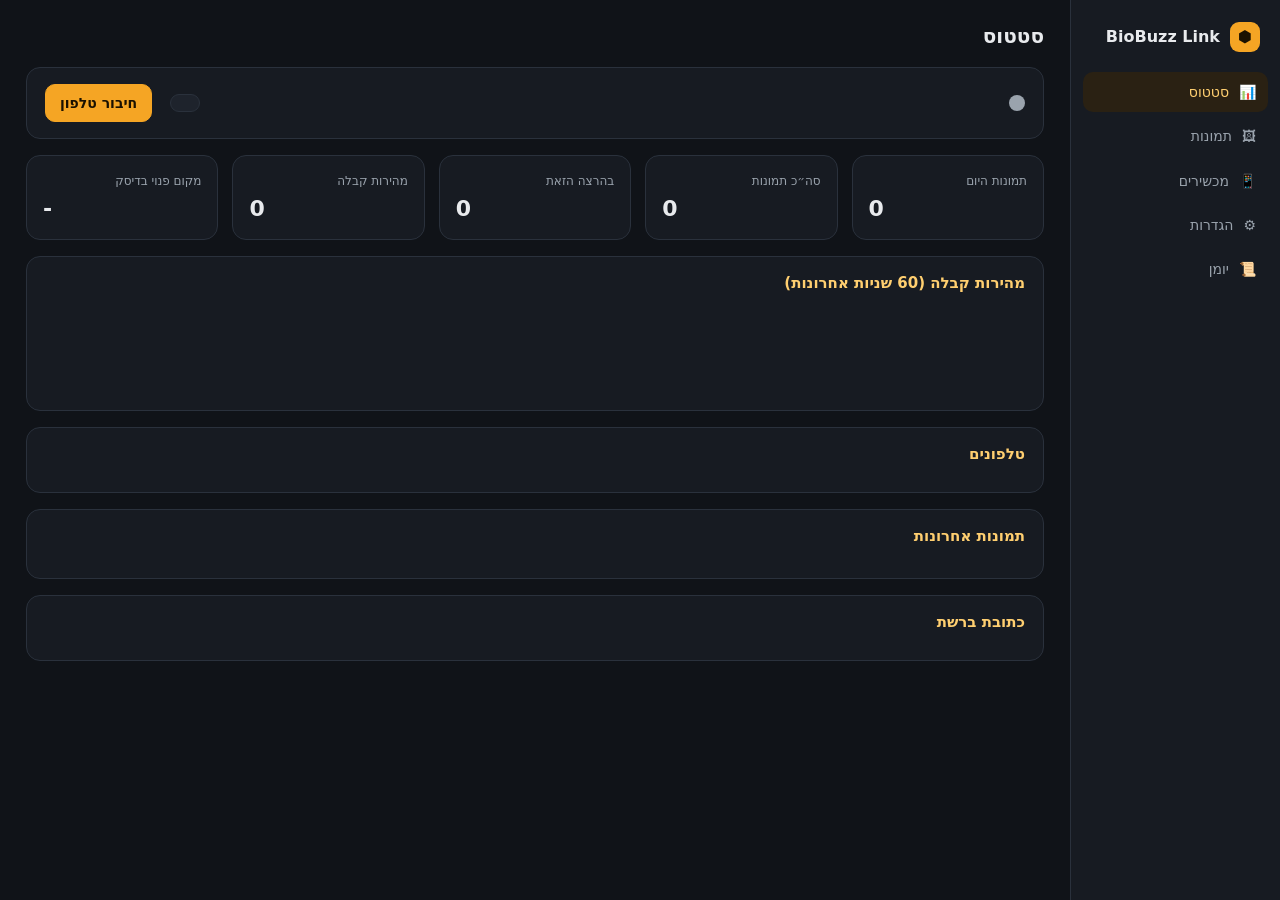
<file: photo_link/pc/ui/index.html>
<!doctype html>
<html lang="he" dir="rtl">
<head>
<meta charset="utf-8">
<meta name="viewport" content="width=device-width, initial-scale=1">
<title>BioBuzz Photo Link</title>
<style>
:root{--bg:#101318;--panel:#171b22;--panel2:#1e232c;--line:#2a313c;--text:#e8eaed;--dim:#9aa3ad;--acc:#f5a524;--acc2:#ffcf70;--ok:#4cc38a;--warn:#ff7a59;--bad:#ef5350;--r:14px}
*{box-sizing:border-box}html,body{height:100%}
body{margin:0;background:var(--bg);color:var(--text);font:14px/1.45 "Segoe UI",system-ui,sans-serif}
button,input,select{font:inherit;color:inherit}
button{background:var(--panel2);border:1px solid var(--line);border-radius:10px;padding:8px 14px;cursor:pointer}
button:hover{border-color:#47515f}button.primary{background:var(--acc);border-color:var(--acc);color:#1a1100;font-weight:600}
button.danger{border-color:#6b2f2f;color:#ff9c96}button:disabled{opacity:.4;cursor:default}
input[type=text],input[type=number],select{background:var(--panel2);border:1px solid var(--line);border-radius:10px;padding:8px 10px;min-width:0}
.app{display:flex;height:100%}
nav{width:210px;background:var(--panel);border-inline-end:1px solid var(--line);padding:18px 12px;display:flex;flex-direction:column;gap:4px;flex:none}
.logo{display:flex;align-items:center;gap:10px;font-weight:700;font-size:16px;padding:4px 8px 16px}
.logo i{width:30px;height:30px;border-radius:9px;background:var(--acc);display:grid;place-items:center;color:#1a1100;font-style:normal}
nav a{display:flex;align-items:center;gap:10px;padding:10px 12px;border-radius:10px;color:var(--dim);cursor:pointer;text-decoration:none;user-select:none}
nav a:hover{background:var(--panel2);color:var(--text)}nav a.on{background:#2a2113;color:var(--acc2)}
nav .sp{flex:1}nav small{color:var(--dim);padding:0 12px}
main{flex:1;overflow:auto;padding:22px 26px 40px;min-width:0}
h1{font-size:20px;margin:0 0 16px;display:flex;align-items:center;gap:12px}h2{font-size:15px;margin:0 0 10px;color:var(--acc2)}
.card{background:var(--panel);border:1px solid var(--line);border-radius:var(--r);padding:16px 18px;margin-bottom:16px}
.grid{display:grid;gap:14px}.kpis{grid-template-columns:repeat(auto-fit,minmax(150px,1fr))}
.kpi{background:var(--panel);border:1px solid var(--line);border-radius:var(--r);padding:14px 16px}
.kpi b{display:block;font-size:22px;margin-top:2px;direction:ltr;text-align:start;unicode-bidi:plaintext}.kpi b small{display:block;font-size:12px;font-weight:400;color:var(--dim)}.kpi span{color:var(--dim);font-size:12px}
.hero{display:flex;align-items:center;gap:18px;flex-wrap:wrap}
.dot{width:16px;height:16px;border-radius:50%;background:var(--dim);flex:none}.dot.on{background:var(--ok);box-shadow:0 0 0 6px #4cc38a26}.dot.wait{background:var(--acc);box-shadow:0 0 0 6px #f5a52426}
.hero h3{margin:0;font-size:20px}.hero p{margin:2px 0 0;color:var(--dim)}.hero .sp{flex:1}
.pill{display:inline-flex;align-items:center;gap:6px;border:1px solid var(--line);border-radius:99px;padding:2px 10px;font-size:12px;color:var(--dim)}
.pill.ok{color:var(--ok);border-color:#2c5b46}.pill.warn{color:var(--warn);border-color:#6b3a2c}
canvas{width:100%;height:90px;display:block}
.dev{display:flex;gap:14px;align-items:center;flex-wrap:wrap;padding:12px 0;border-top:1px solid var(--line)}.dev:first-child{border-top:0}
.dev .n{font-weight:600;font-size:15px}.dev .m{color:var(--dim);font-size:12px}.dev .sp{flex:1;min-width:120px}
.tools{display:flex;gap:8px;flex-wrap:wrap;align-items:center;margin-bottom:14px}.tools .sp{flex:1}
.photos{display:grid;grid-template-columns:repeat(auto-fill,minmax(150px,1fr));gap:10px}
.ph{position:relative;aspect-ratio:4/3;border-radius:10px;overflow:hidden;background:var(--panel2);cursor:pointer;border:2px solid transparent}
.ph img{width:100%;height:100%;object-fit:cover;display:block}.ph.sel{border-color:var(--acc)}
.ph .tag{direction:ltr;position:absolute;inset-inline-start:6px;bottom:6px;background:#000a;border-radius:6px;padding:1px 6px;font-size:11px}
.ph .chk{position:absolute;inset-inline-end:6px;top:6px;width:22px;height:22px;border-radius:50%;background:#000a;display:none;place-items:center}
.sel-mode .ph .chk{display:grid}.ph.sel .chk{background:var(--acc);color:#1a1100}
.strip{display:flex;gap:8px;overflow:auto;padding-bottom:4px}.strip .ph{width:120px;flex:none}
#lb{position:fixed;inset:0;background:#000d;display:none;z-index:20;flex-direction:column}
#lb.on{display:flex}#lb .top{display:flex;gap:10px;align-items:center;padding:12px 16px;color:var(--dim)}#lb .top .sp{flex:1}
#lb .imgbox{flex:1;display:grid;place-items:center;min-height:0;position:relative}#lb img{max-width:96%;max-height:100%;object-fit:contain}
#lb .arr{position:absolute;top:50%;transform:translateY(-50%);font-size:30px;background:#0008;border:0;border-radius:50%;width:48px;height:48px}
#lb .l{inset-inline-start:14px}#lb .r{inset-inline-end:14px}
.setrow{display:flex;gap:12px;align-items:center;flex-wrap:wrap;padding:12px 0;border-top:1px solid var(--line)}.setrow:first-of-type{border-top:0}
.setrow label{width:220px;flex:none}.setrow label small{display:block;color:var(--dim)}.setrow .grow{flex:1;min-width:220px;display:flex;gap:8px}.setrow .grow input{flex:1}
.sw{position:relative;width:46px;height:26px;background:var(--line);border-radius:99px;cursor:pointer;flex:none;transition:.15s}
.sw::after{content:"";position:absolute;top:3px;inset-inline-start:3px;width:20px;height:20px;border-radius:50%;background:#fff;transition:.15s}
.sw.on{background:var(--acc)}.sw.on::after{inset-inline-start:23px}
.pair{display:flex;gap:24px;flex-wrap:wrap;align-items:center}.pair img{width:220px;height:220px;border-radius:12px;background:#fff;padding:6px}
.code{font:700 26px/1.2 Consolas,monospace;letter-spacing:3px;color:var(--acc2);direction:ltr;display:inline-block}
ol{margin:8px 0;padding-inline-start:20px;color:var(--dim)}ol li{margin:4px 0}
#logbox{font:12px/1.5 Consolas,monospace;background:#0b0e12;border:1px solid var(--line);border-radius:12px;padding:12px;height:calc(100vh - 190px);overflow:auto;direction:ltr;text-align:left;white-space:pre-wrap}
#logbox .warn{color:var(--warn)}#logbox .t{color:var(--dim)}
#toast{position:fixed;bottom:22px;inset-inline-start:50%;transform:translateX(-50%);background:#2a2113;border:1px solid var(--acc);color:var(--acc2);padding:10px 18px;border-radius:12px;display:none;z-index:30}
.empty{color:var(--dim);padding:30px;text-align:center}.hide{display:none!important}
@media(max-width:720px){nav{width:64px}nav a span,nav small,.logo b{display:none}.setrow label{width:100%}}
</style>
</head>
<body>
<div class="app">
  <nav>
    <div class="logo"><i>⬢</i><b>BioBuzz Link</b></div>
    <a data-p="status" class="on">📊 <span data-i="nav_status"></span></a>
    <a data-p="photos">🖼 <span data-i="nav_photos"></span></a>
    <a data-p="devices">📱 <span data-i="nav_devices"></span></a>
    <a data-p="settings">⚙ <span data-i="nav_settings"></span></a>
    <a data-p="log">📜 <span data-i="nav_log"></span></a>
    <div class="sp"></div><small id="ver"></small>
  </nav>
  <main>
    <!-- STATUS -->
    <section id="p-status">
      <h1><span data-i="nav_status"></span><span id="pausedPill" class="pill warn hide" data-i="paused"></span></h1>
      <div class="card hero">
        <div class="dot" id="heroDot"></div>
        <div><h3 id="heroTitle"></h3><p id="heroSub"></p></div>
        <div class="sp"></div>
        <button id="pauseBtn"></button>
        <button class="primary" id="addPhoneBtn" data-i="add_phone"></button>
      </div>
      <div class="grid kpis" style="margin-bottom:16px">
        <div class="kpi"><span data-i="k_today"></span><b id="kToday">0</b></div>
        <div class="kpi"><span data-i="k_total"></span><b id="kTotal">0</b></div>
        <div class="kpi"><span data-i="k_session"></span><b id="kSession">0</b></div>
        <div class="kpi"><span data-i="k_speed"></span><b id="kSpeed">0</b></div>
        <div class="kpi"><span data-i="k_disk"></span><b id="kDisk">-</b></div>
      </div>
      <div class="card"><h2 data-i="speed_title"></h2><canvas id="chart" width="900" height="90"></canvas></div>
      <div class="card"><h2 data-i="connected_phones"></h2><div id="statusDevs"></div></div>
      <div class="card"><h2 data-i="recent"></h2><div id="recent" class="strip"></div></div>
      <div class="card"><h2 data-i="net_title"></h2><div id="netInfo" style="color:var(--dim)"></div></div>
    </section>

    <!-- PHOTOS -->
    <section id="p-photos" class="hide">
      <h1><span data-i="nav_photos"></span><span class="pill" id="phCount"></span></h1>
      <div class="tools">
        <button id="selToggle" data-i="select"></button>
        <button id="selAll" class="hide" data-i="select_all"></button>
        <button id="delBtn" class="danger hide"></button>
        <span class="sp"></span>
        <button id="refreshBtn" data-i="refresh"></button>
        <button id="folderBtn" data-i="open_folder"></button>
      </div>
      <div id="photos" class="photos"></div>
      <div class="empty hide" id="phEmpty" data-i="no_photos"></div>
      <p style="text-align:center"><button id="moreBtn" class="hide" data-i="load_more"></button></p>
    </section>

    <!-- DEVICES -->
    <section id="p-devices" class="hide">
      <h1 data-i="nav_devices"></h1>
      <div class="card" id="pairCard">
        <h2 data-i="add_phone"></h2>
        <div class="pair">
          <img id="qr" alt="QR">
          <div>
            <div><span style="color:var(--dim)" data-i="code_label"></span></div>
            <div class="code" id="codeTxt"></div>
            <ol><li data-i="step1"></li><li data-i="step2"></li><li data-i="step3"></li></ol>
            <button id="copyCode" data-i="copy_code"></button>
            <button id="newCode" class="danger" data-i="new_code"></button>
          </div>
        </div>
      </div>
      <div class="card"><h2 data-i="known_phones"></h2><div id="devList"></div></div>
    </section>

    <!-- SETTINGS -->
    <section id="p-settings" class="hide">
      <h1 data-i="nav_settings"></h1>
      <div class="card">
        <div class="setrow"><label><span data-i="s_folder"></span><small data-i="s_folder_h"></small></label>
          <div class="grow"><input type="text" id="sFolder" dir="ltr"><button id="browse" data-i="browse"></button><button id="openF" data-i="open_folder"></button></div></div>
        <div class="setrow"><label><span data-i="s_sub"></span><small data-i="s_sub_h"></small></label>
          <select id="sSub"><option value="flat" data-i="sub_flat"></option><option value="day" data-i="sub_day"></option><option value="device" data-i="sub_device"></option></select></div>
        <div class="setrow"><label data-i="s_name"></label><div class="grow"><input type="text" id="sName"></div></div>
        <div class="setrow"><label><span data-i="s_lang"></span></label><select id="sLang"><option value="he">עברית</option><option value="en">English</option></select></div>
        <div class="setrow"><label><span data-i="s_notify"></span><small data-i="s_notify_h"></small></label><div class="sw" id="sNotify"></div></div>
        <div class="setrow"><label><span data-i="s_auto"></span><small data-i="s_auto_h"></small></label><div class="sw" id="sAuto"></div></div>
        <div class="setrow"><label><span data-i="s_port"></span><small data-i="s_port_h"></small></label><input type="number" id="sPort" min="1024" max="65535" style="width:120px"></div>
        <div style="padding-top:12px"><button class="primary" id="saveSet" data-i="save"></button> <button id="trashBtn" data-i="open_trash"></button></div>
      </div>
      <div class="card"><h2 data-i="about"></h2><div id="aboutTxt" style="color:var(--dim)"></div></div>
    </section>

    <!-- LOG -->
    <section id="p-log" class="hide">
      <h1><span data-i="nav_log"></span></h1>
      <div class="tools"><select id="logFilter"><option value="all" data-i="log_all"></option><option value="warn" data-i="log_warn"></option></select>
        <span class="sp"></span><button id="copyLog" data-i="copy"></button></div>
      <div id="logbox"></div>
    </section>
  </main>
</div>

<div id="lb">
  <div class="top"><b id="lbName"></b><span id="lbMeta"></span><span class="sp"></span>
    <button id="lbShow" data-i="show_explorer"></button><button id="lbDel" class="danger" data-i="delete"></button><button id="lbClose">✕</button></div>
  <div class="imgbox"><button class="arr l" id="lbPrev">‹</button><img id="lbImg" alt=""><button class="arr r" id="lbNext">›</button></div>
</div>
<div id="toast"></div>

<script>
const TXT = {
he: {nav_status:"סטטוס",nav_photos:"תמונות",nav_devices:"מכשירים",nav_settings:"הגדרות",nav_log:"יומן",paused:"הקבלה מושהית",
 add_phone:"חיבור טלפון",k_today:"תמונות היום",k_total:"סה״כ תמונות",k_session:"בהרצה הזאת",k_speed:"מהירות קבלה",k_disk:"מקום פנוי בדיסק",
 speed_title:"מהירות קבלה (60 שניות אחרונות)",connected_phones:"טלפונים",recent:"תמונות אחרונות",net_title:"כתובת ברשת",
 select:"בחירה",select_all:"בחר הכול",refresh:"רענן",open_folder:"פתח תיקייה",no_photos:"עדיין אין תמונות בתיקייה",load_more:"טען עוד",
 code_label:"קוד חיבור",step1:"התקן את BioBuzzPhotoLink.apk בטלפון ופתח אותו",step2:"הטלפון והמחשב חייבים להיות באותה רשת Wi-Fi",step3:"סרוק את ה-QR (פעם אחת בלבד) או הזן את הקוד",
 copy_code:"העתק קוד",new_code:"קוד חדש",known_phones:"טלפונים שהתחברו",
 s_folder:"תיקיית שמירה",s_folder_h:"כאן נשמרות התמונות מהטלפון",browse:"בחר…",s_sub:"תתי־תיקיות",s_sub_h:"ברירת המחדל: הכול בתיקייה אחת",
 sub_flat:"הכול בתיקייה אחת",sub_day:"תיקייה לכל יום",sub_device:"תיקייה לכל טלפון",s_name:"שם המחשב",s_lang:"שפה",
 s_notify:"התראה על תמונות חדשות",s_notify_h:"בועה ליד השעון כשמגיעות תמונות",s_auto:"הפעלה עם Windows",s_auto_h:"רץ ברקע במגש המערכת",
 s_port:"פורט",s_port_h:"שינוי נכנס לתוקף אחרי הפעלה מחדש",save:"שמור",open_trash:"פתח סל מחזור",about:"אודות",
 log_all:"הכול",log_warn:"אזהרות בלבד",copy:"העתק",show_explorer:"הצג בסייר הקבצים",delete:"מחק",
 pause:"השהה קבלה",resume:"המשך קבלה",none_connected:"ממתין לטלפון…",n_connected:"{n} טלפונים מחוברים",one_connected:"טלפון אחד מחובר",
 hero_wait:"פתח את האפליקציה בטלפון. אם כבר חיברת – היא תתחבר לבד.",hero_ok:"התמונות נשלחות לתיקייה אוטומטית",
 online:"מחובר",offline:"מנותק",blocked:"חסום",battery:"סוללה",queue:"בתור",signal:"קליטה",latency:"השהיה",last_seen:"נראה לאחרונה",photos:"תמונות",
 rename:"שנה שם",disconnect:"נתק",block:"חסום",unblock:"בטל חסימה",forget:"הסר",no_phones:"אין טלפונים מחוברים",no_known:"עדיין לא התחבר אף טלפון",
 saved:"נשמר",copied:"הועתק",confirm_del:"להעביר {n} תמונות לסל המחזור?",confirm_code:"קוד חדש ינתק את כל הטלפונים עד שיסרקו שוב. להמשיך?",
 confirm_forget:"להסיר את המכשיר מהרשימה?",rename_q:"שם חדש:",delete_n:"מחק ({n})",version:"גרסה",data_folder:"תיקיית נתונים",
 now:"עכשיו",ago_s:"לפני {n} שנ׳",ago_m:"לפני {n} דק׳",ago_h:"לפני {n} שע׳",ago_d:"לפני {n} ימים",of:"מתוך",ip:"כתובת"},
en: {nav_status:"Status",nav_photos:"Photos",nav_devices:"Devices",nav_settings:"Settings",nav_log:"Log",paused:"Receiving paused",
 add_phone:"Connect a phone",k_today:"Photos today",k_total:"Total photos",k_session:"This run",k_speed:"Receive speed",k_disk:"Free disk space",
 speed_title:"Receive speed (last 60 s)",connected_phones:"Phones",recent:"Recent photos",net_title:"Network address",
 select:"Select",select_all:"Select all",refresh:"Refresh",open_folder:"Open folder",no_photos:"No photos in the folder yet",load_more:"Load more",
 code_label:"Pairing code",step1:"Install BioBuzzPhotoLink.apk on the phone and open it",step2:"Phone and PC must be on the same Wi-Fi",step3:"Scan the QR (one time only) or type the code",
 copy_code:"Copy code",new_code:"New code",known_phones:"Phones that connected",
 s_folder:"Save folder",s_folder_h:"Where photos from the phone are stored",browse:"Browse…",s_sub:"Subfolders",s_sub_h:"Default: everything in one folder",
 sub_flat:"Everything in one folder",sub_day:"One folder per day",sub_device:"One folder per phone",s_name:"PC name",s_lang:"Language",
 s_notify:"Notify about new photos",s_notify_h:"A balloon near the clock",s_auto:"Start with Windows",s_auto_h:"Runs in the system tray",
 s_port:"Port",s_port_h:"Takes effect after a restart",save:"Save",open_trash:"Open trash",about:"About",
 log_all:"All",log_warn:"Warnings only",copy:"Copy",show_explorer:"Show in Explorer",delete:"Delete",
 pause:"Pause receiving",resume:"Resume receiving",none_connected:"Waiting for a phone…",n_connected:"{n} phones connected",one_connected:"1 phone connected",
 hero_wait:"Open the app on the phone. If it was paired before it connects by itself.",hero_ok:"Photos are saved to the folder automatically",
 online:"Online",offline:"Offline",blocked:"Blocked",battery:"Battery",queue:"Queued",signal:"Signal",latency:"Latency",last_seen:"Last seen",photos:"Photos",
 rename:"Rename",disconnect:"Disconnect",block:"Block",unblock:"Unblock",forget:"Forget",no_phones:"No phone connected",no_known:"No phone has connected yet",
 saved:"Saved",copied:"Copied",confirm_del:"Move {n} photo(s) to the trash folder?",confirm_code:"A new code disconnects every phone until it scans again. Continue?",
 confirm_forget:"Remove this device from the list?",rename_q:"New name:",delete_n:"Delete ({n})",version:"Version",data_folder:"Data folder",
 now:"now",ago_s:"{n}s ago",ago_m:"{n} min ago",ago_h:"{n} h ago",ago_d:"{n} days ago",of:"of",ip:"Address"}
};
let S=null, lang="he", photos=[], photoTotal=0, sel=new Set(), selMode=false, lbIdx=-1, speed=[], logLines=[], logFilter="all";
const $=s=>document.querySelector(s), $$=s=>[...document.querySelectorAll(s)];
const t=(k,v)=>{let s=(TXT[lang]||TXT.en)[k]??TXT.en[k]??k;if(v)for(const a in v)s=s.replace("{"+a+"}",v[a]);return s};
const api=(p,b)=>fetch(p,b===undefined?{}:{method:"POST",headers:{"X-BB":"1","Content-Type":"application/json"},body:JSON.stringify(b)}).then(r=>r.json());
const fmtB=n=>n>=1e9?(n/1e9).toFixed(1)+" GB":n>=1e6?(n/1e6).toFixed(1)+" MB":n>=1e3?Math.round(n/1e3)+" KB":n+" B";
const ago=ts=>{if(!ts)return"-";const s=Math.max(0,Date.now()/1000-ts);return s<5?t("now"):s<60?t("ago_s",{n:Math.round(s)}):s<3600?t("ago_m",{n:Math.round(s/60)}):s<86400?t("ago_h",{n:Math.round(s/3600)}):t("ago_d",{n:Math.round(s/86400)})};
function toast(m){const e=$("#toast");e.textContent=m;e.style.display="block";clearTimeout(toast.h);toast.h=setTimeout(()=>e.style.display="none",2200)}
function setLang(l){lang=l;document.documentElement.lang=l;document.documentElement.dir=l==="he"?"rtl":"ltr";$$("[data-i]").forEach(e=>e.textContent=t(e.dataset.i));renderAll()}

// ---- navigation
function go(p){$$("nav a").forEach(a=>a.classList.toggle("on",a.dataset.p===p));["status","photos","devices","settings","log"].forEach(x=>$("#p-"+x).classList.toggle("hide",x!==p));
  location.hash=p;if(p==="photos"&&!photos.length)loadPhotos(true);if(p==="devices")$("#qr").src="/api/qr.png?"+Date.now();if(p==="log")loadLog();if(p==="settings")fillSettings()}
$$("nav a").forEach(a=>a.onclick=()=>go(a.dataset.p));
$("#addPhoneBtn").onclick=()=>go("devices");

// ---- status
function renderStatus(){if(!S)return;const n=S.online;
  $("#heroDot").className="dot "+(n?"on":"wait");
  $("#heroTitle").textContent=n?(n===1?t("one_connected"):t("n_connected",{n})):t("none_connected");
  $("#heroSub").textContent=n?t("hero_ok"):t("hero_wait");
  $("#pausedPill").classList.toggle("hide",!S.paused);$("#pauseBtn").textContent=S.paused?t("resume"):t("pause");
  $("#kToday").textContent=S.today;$("#kTotal").textContent=S.total;$("#kSession").textContent=S.session+" · "+fmtB(S.session_bytes);
  $("#kDisk").textContent=fmtB(S.disk_free);$("#ver").textContent=t("version")+" "+S.version;
  $("#netInfo").innerHTML=S.ips.map(i=>`<code style="direction:ltr;display:inline-block;color:var(--text)">${i}:${S.port}</code>`).join(" &nbsp; ");
  const on=S.devices.filter(d=>d.online);$("#statusDevs").innerHTML=on.length?on.map(devHtml).join(""):`<div class="empty">${t("no_phones")}</div>`;
  $("#recent").innerHTML=(S.recent||[]).map((r,i)=>`<div class="ph" data-n="${encodeURI(r.name)}"><img loading="lazy" src="/thumb/${encodeURI(r.name)}"><span class="tag">${ago(r.ts)}</span></div>`).join("")||`<div class="empty" style="width:100%">${t("no_photos")}</div>`;
  $$("#recent .ph").forEach(e=>e.onclick=()=>openByName(decodeURI(e.dataset.n)));
  drawChart();
  $("#aboutTxt").innerHTML=`${t("version")}: ${S.version}<br>${t("data_folder")}: <code style="direction:ltr;display:inline-block">%APPDATA%\\BioBuzzPhotoLink</code>`}
function devHtml(d){const bat=d.battery!=null?`${t("battery")} ${d.battery}%${d.charging?" ⚡":""}`:"";const q=d.queue?`${t("queue")} ${d.queue}`:"";
  const sig=d.rssi!=null?`${t("signal")} ${d.rssi} dBm`:"";const lat=d.latency!=null?`${t("latency")} ${d.latency} ms`:"";const sp=d.mbps?`${d.mbps.toFixed(0)} Mbps`:"";
  const state=d.blocked?`<span class="pill warn">${t("blocked")}</span>`:d.online?`<span class="pill ok">${t("online")}</span>`:`<span class="pill">${t("offline")}</span>`;
  return `<div class="dev"><div><div class="n">${esc(d.name)} ${state}</div><div class="m">${[t("ip")+" "+d.ip,bat,q,sig,lat,sp].filter(Boolean).join(" · ")}</div></div><div class="sp"></div>
   <div class="m">${t("photos")}: ${d.count} · ${fmtB(d.bytes)} · ${t("last_seen")}: ${d.online?t("now"):ago(d.last)}</div>${d.__actions?devActions(d):""}</div>`}
function devActions(d){return `<div><button data-a="rename" data-id="${d.id}">${t("rename")}</button> ${d.online?`<button data-a="disconnect" data-id="${d.id}">${t("disconnect")}</button>`:""}
  <button data-a="${d.blocked?"unblock":"block"}" data-id="${d.id}">${d.blocked?t("unblock"):t("block")}</button> <button class="danger" data-a="forget" data-id="${d.id}">${t("forget")}</button></div>`}
const esc=s=>String(s).replace(/[&<>"]/g,c=>({"&":"&amp;","<":"&lt;",">":"&gt;",'"':"&quot;"}[c]));
function drawChart(){const c=$("#chart");if(!c)return;const w=c.width=c.clientWidth*devicePixelRatio,h=c.height=90*devicePixelRatio;const x=c.getContext("2d");x.clearRect(0,0,w,h);
  const data=speed.length?speed:(S?S.speed:[]);const max=Math.max(1e6,...data);const bw=w/60;
  data.forEach((v,i)=>{const bh=v/max*(h-14);x.fillStyle="#f5a524";x.globalAlpha=.85;x.fillRect(i*bw+1,h-bh,bw-2,bh)});
  const cur=data.length?data[data.length-1]:0;$("#kSpeed").innerHTML=(cur*8/1e6).toFixed(0)+" Mbps<small>"+(cur/1e6).toFixed(1)+" MB/s</small>";
  x.globalAlpha=1;x.fillStyle="#9aa3ad";x.font=`${11*devicePixelRatio}px sans-serif`;x.fillText((max/1e6).toFixed(1)+" MB/s",4,12*devicePixelRatio)}
$("#pauseBtn").onclick=()=>api("/api/pause",{paused:!S.paused}).then(r=>{S.paused=r.paused;renderStatus()});

// ---- photos
async function loadPhotos(reset){if(reset){photos=[];}const r=await api(`/api/photos?offset=${photos.length}&limit=120`);photoTotal=r.total;photos=photos.concat(r.items);renderPhotos()}
function renderPhotos(){$("#phCount").textContent=photoTotal;$("#phEmpty").classList.toggle("hide",photos.length>0);
  $("#photos").innerHTML=photos.map((p,i)=>`<div class="ph ${sel.has(p.name)?"sel":""}" data-i="${i}"><img loading="lazy" src="/thumb/${encodeURI(p.name)}"><span class="chk">✓</span><span class="tag">${fmtB(p.size)}</span></div>`).join("");
  $$("#photos .ph").forEach(e=>e.onclick=()=>{const p=photos[+e.dataset.i];if(selMode){sel.has(p.name)?sel.delete(p.name):sel.add(p.name);e.classList.toggle("sel");updSel()}else openLb(+e.dataset.i)});
  $("#moreBtn").classList.toggle("hide",photos.length>=photoTotal);updSel()}
function updSel(){document.body.classList.toggle("sel-mode",selMode);$("#selAll").classList.toggle("hide",!selMode);$("#delBtn").classList.toggle("hide",!selMode||!sel.size);$("#delBtn").textContent=t("delete_n",{n:sel.size})}
$("#selToggle").onclick=()=>{selMode=!selMode;if(!selMode)sel.clear();renderPhotos()};
$("#selAll").onclick=()=>{photos.forEach(p=>sel.add(p.name));renderPhotos()};
$("#delBtn").onclick=async()=>{if(!confirm(t("confirm_del",{n:sel.size})))return;await api("/api/delete",{names:[...sel]});sel.clear();selMode=false;loadPhotos(true)};
$("#refreshBtn").onclick=()=>loadPhotos(true);$("#moreBtn").onclick=()=>loadPhotos(false);
$("#folderBtn").onclick=()=>api("/api/open-folder",{});$("#openF").onclick=()=>api("/api/open-folder",{});$("#trashBtn").onclick=()=>api("/api/open-folder",{trash:true});
function openByName(n){const i=photos.findIndex(p=>p.name===n);if(i>=0)return openLb(i);photos=[{name:n,size:0,mtime:Date.now()/1000}];openLb(0)}
function openLb(i){if(i<0||i>=photos.length)return;lbIdx=i;const p=photos[i];$("#lb").classList.add("on");$("#lbImg").src="/photo/"+encodeURI(p.name);$("#lbName").textContent=p.name;$("#lbMeta").textContent=(p.size?fmtB(p.size)+" · ":"")+new Date(p.mtime*1000).toLocaleString()}
function closeLb(){$("#lb").classList.remove("on");$("#lbImg").src=""}
$("#lbClose").onclick=closeLb;$("#lbPrev").onclick=()=>openLb(lbIdx-1);$("#lbNext").onclick=()=>openLb(lbIdx+1);
$("#lbShow").onclick=()=>api("/api/open-photo",{name:photos[lbIdx].name});
$("#lbDel").onclick=async()=>{if(!confirm(t("confirm_del",{n:1})))return;await api("/api/delete",{names:[photos[lbIdx].name]});closeLb();loadPhotos(true)};
document.addEventListener("keydown",e=>{if(!$("#lb").classList.contains("on"))return;if(e.key==="Escape")closeLb();const rtl=lang==="he";if(e.key==="ArrowLeft")openLb(lbIdx+(rtl?1:-1));if(e.key==="ArrowRight")openLb(lbIdx+(rtl?-1:1))});

// ---- devices
function renderDevices(){if(!S)return;$("#codeTxt").textContent=S.code;
  const list=S.devices.map(d=>({...d,__actions:true}));$("#devList").innerHTML=list.length?list.map(devHtml).join(""):`<div class="empty">${t("no_known")}</div>`;
  $$("#devList button").forEach(b=>b.onclick=async()=>{const a=b.dataset.a,id=b.dataset.id;let body={id,action:a};
    if(a==="rename"){const cur=S.devices.find(d=>d.id===id).name;const n=prompt(t("rename_q"),cur);if(!n)return;body.name=n}
    if(a==="forget"&&!confirm(t("confirm_forget")))return;await api("/api/device",body)})}
$("#copyCode").onclick=()=>{navigator.clipboard.writeText(S.code.replace(/-/g,""));toast(t("copied"))};
$("#newCode").onclick=async()=>{if(!confirm(t("confirm_code")))return;const r=await api("/api/new-code",{});S=r.state;$("#qr").src="/api/qr.png?"+Date.now();renderAll()};

// ---- settings
function fillSettings(){if(!S)return;const c=S.config;$("#sFolder").value=c.save_dir;$("#sSub").value=c.subfolders;$("#sName").value=c.pc_name;$("#sLang").value=c.lang;$("#sPort").value=c.port;
  $("#sNotify").classList.toggle("on",!!c.notify);$("#sAuto").classList.toggle("on",!!c.autostart)}
$("#sNotify").onclick=e=>e.target.classList.toggle("on");$("#sAuto").onclick=e=>e.target.classList.toggle("on");
$("#browse").onclick=async()=>{const r=await api("/api/pick-folder",{});if(r.path)$("#sFolder").value=r.path};
$("#saveSet").onclick=async()=>{const r=await api("/api/settings",{save_dir:$("#sFolder").value,subfolders:$("#sSub").value,pc_name:$("#sName").value,lang:$("#sLang").value,
  port:+$("#sPort").value,notify:$("#sNotify").classList.contains("on"),autostart:$("#sAuto").classList.contains("on")});
  if(!r.ok){toast(r.error||"error");return}S=r.state;setLang(S.config.lang);fillSettings();photos=[];toast(t("saved"))};

// ---- log
async function loadLog(){const r=await api("/api/log");logLines=r.lines;renderLog()}
function renderLog(){const b=$("#logbox");const near=b.scrollTop+b.clientHeight>=b.scrollHeight-40;
  b.innerHTML=logLines.filter(l=>logFilter==="all"||l.level==="warn").map(l=>`<div class="${l.level}"><span class="t">${new Date(l.ts*1000).toLocaleTimeString()}</span> ${esc(l.msg)}</div>`).join("");if(near)b.scrollTop=b.scrollHeight}
$("#logFilter").onchange=e=>{logFilter=e.target.value;renderLog()};$("#copyLog").onclick=()=>{navigator.clipboard.writeText($("#logbox").innerText);toast(t("copied"))};

function renderAll(){renderStatus();renderDevices();if(!$("#p-photos").classList.contains("hide"))renderPhotos()}

// ---- live events
function connect(){const ws=new WebSocket(`ws://${location.host}/events`);
  ws.onmessage=m=>{const e=JSON.parse(m.data);
    if(e.t==="state"&&e.state){S=e.state;speed=[];if(S.config.lang!==lang)setLang(S.config.lang);else renderAll()}
    else if(e.t==="state"){S.paused=e.paused;renderStatus()}
    else if(e.t==="devices"){S.devices=e.devices;S.online=e.devices.filter(d=>d.online).length;renderStatus();renderDevices()}
    else if(e.t==="speed"){speed=(speed.length?speed:S.speed.slice()).concat([e.bps]).slice(-60);drawChart()}
    else if(e.t==="photo"){S.today=e.today;S.total=e.total;S.session++;S.session_bytes+=e.size;S.recent=[{name:e.name,ts:e.ts,size:e.size},...(S.recent||[])].slice(0,12);renderStatus();
      if(!$("#p-photos").classList.contains("hide")){photos.unshift({name:e.name,size:e.size,mtime:e.ts});photoTotal++;renderPhotos()}}
    else if(e.t==="deleted"){photos=photos.filter(p=>!e.names.includes(p.name));renderPhotos()}
    else if(e.t==="log"){logLines.push({ts:Date.now()/1000,level:e.level,msg:e.line.slice(9)});if(logLines.length>1500)logLines.shift();if(!$("#p-log").classList.contains("hide"))renderLog()}};
  ws.onclose=()=>setTimeout(connect,1500)}
setInterval(()=>{if(S&&!$("#p-status").classList.contains("hide"))renderStatus()},15000);
setLang("he");connect();go(location.hash.slice(1)||"status");
</script>
</body>
</html>
</file>
